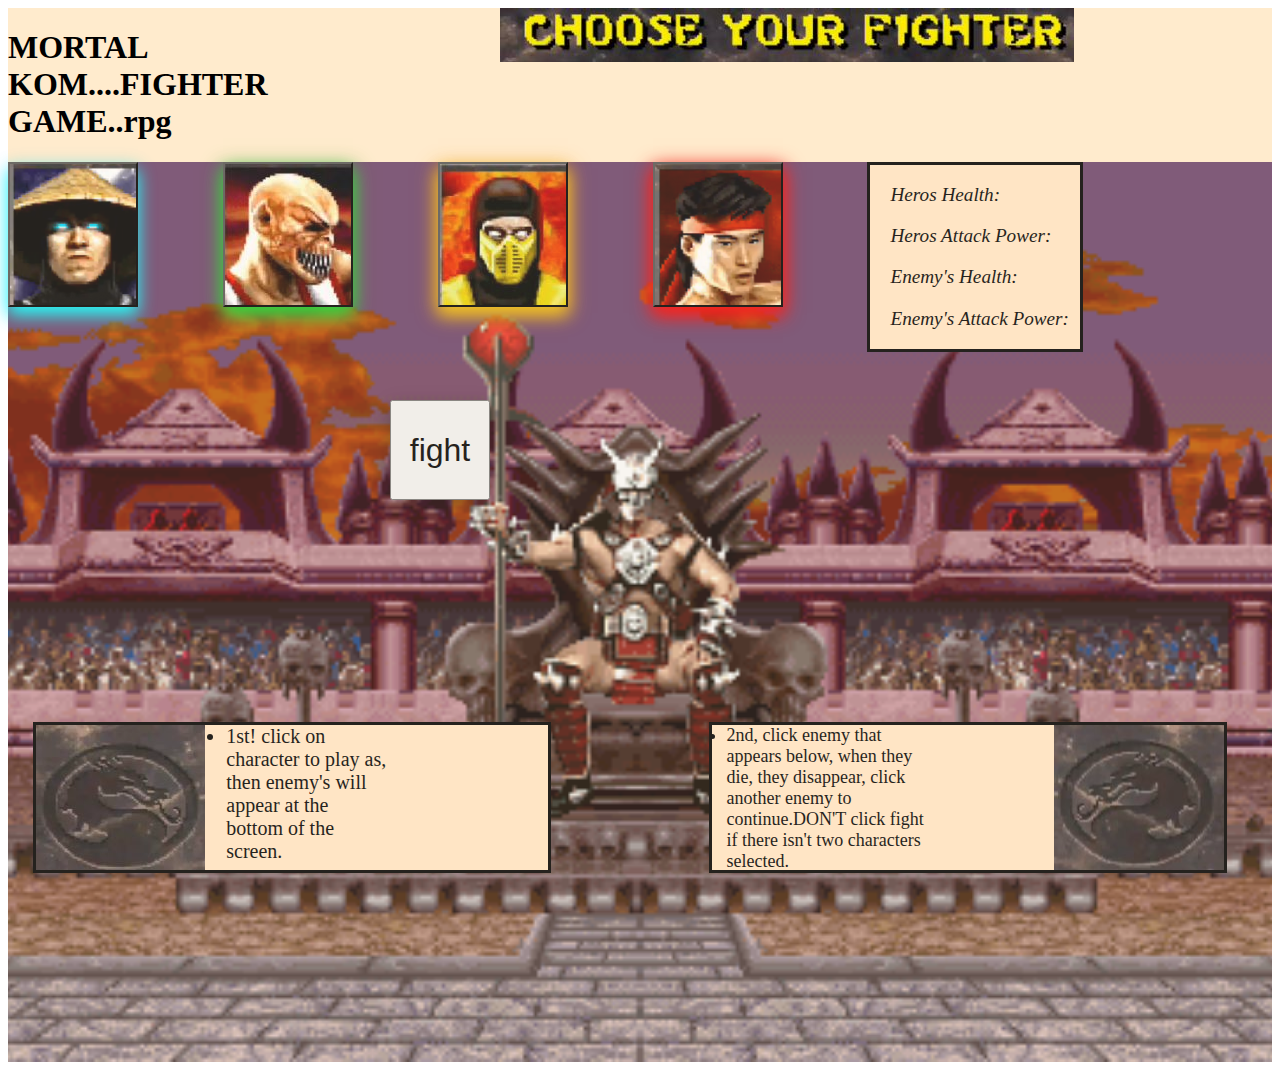
<file: index.html>
<!DOCTYPE html>
<html lang="en">
<head>
    <meta charset="UTF-8">
    <meta name="viewport" content="width=device-width, initial-scale=1.0">
    <meta http-equiv="X-UA-Compatible" content="ie=edge">
    <link rel="stylesheet" type="text/css" href="assets/css/style.css">
    <link rel="stylesheet" type="text/css" href="assets/css/grid.css">
    <!--<link rel="stylesheet" type="text/css" href="assets/css/reset.css">-->
    <title>Fighter RPG</title>
</head>
<div  class ="container">
    <header>   
        <div class ="row">
            <div class ="three"> 
                <h1>MORTAL KOM....FIGHTER GAME..rpg</h1>
                    </div>
                        <div class = "four">
                            <img src="assets/Images/chooseFighter.JPG">
                                </div>
                                    </div>
                                        </header>
<body>
  
    <div class="row">
        <div  class="hero-image">
            <div class="two">
                <button  data-raiden="Raiden1" onclick = "buttonPress1()" id ="raiden" ></button>
                    </div>
                        <div class="two">
                            <button  data-sweettooth="Sweettooth1" onclick="buttonPress2()" id="sweettooth"></button>
                                </div>
                                    <div class="two">
                                        <button data-scorpion="Scorpion1" onclick="buttonPress3()" id="scorpion"></button>
                                            </div>
                                                <div class="two">
                                                    <button data-liukang="Liukang1" onclick="buttonPress4()" id="liukang"></button>
                                                        </div>

<div class = "two2">
    <div id="hero-health"><p>Heros Health:</p></div>
        <div id="hero-attack">Heros Attack Power:</div>
            <div id="enemy-health"><p>Enemy's Health:</p> </div>   
                <div id="enemy-attack"> <p>Enemy's Attack Power:</p></div>
                    </div>
                    
                        
    <div class="hero-text">
        <button id="fight">fight</button>
            
        </div>
        
<div class="five">
    <div id="hero-area">
        <div class ="innerRow">
            <div class="innerFour">
                <li id="hero-stats" style = "font-size: 20px;">
                        1st! click on character to play as, then enemy's will appear at the bottom of the screen.
                            </li>  
                                </div>  
                                    </div>
                                        </div>
                                            </div>

    <div id="five2">
        <div id="enemy-area">     
            <div class ="innerRow">

                <div class="innerFour">
                    <li id="enemy-stats" style = "font-size: 18px;">  
                            2nd, click enemy that appears below, when they die, they disappear, click another enemy to continue.DON'T click fight if there isn't two characters selected.
                            </li>  
                                </div>  
                                    </div>
                                        </div>
                                            </div>
    <div class="row">
            <div class="two">
                    <button id="evil-raiden" data-raiden="Raiden1" onclick = "buttonPress1E()" ></button>
                        </div>
                            <div class="two">
                                <button  data-sweettooth="Sweettooth1" onclick="buttonPress2E()" id="evil-sweettooth"></button>
                                    </div>
                                        <div class="two">
                                            <button data-scorpion="Scorpion1" onclick="buttonPress3E()" id="evil-scorpion"></button>
                                                </div>
                                                    <div class="two">
                                                        <button data-liukang="Liukang1" onclick="buttonPress4E()" id="evil-liukang"></button>
                                                            </div>

        </div>

            </div>
        </div>
    </div>
    <script
  src="https://code.jquery.com/jquery-3.4.1.min.js"
  integrity="sha256-CSXorXvZcTkaix6Yvo6HppcZGetbYMGWSFlBw8HfCJo="
  crossorigin="anonymous"></script>
  <script src="assets/javascript/game.js"></script>
</body>
</html>
</file>
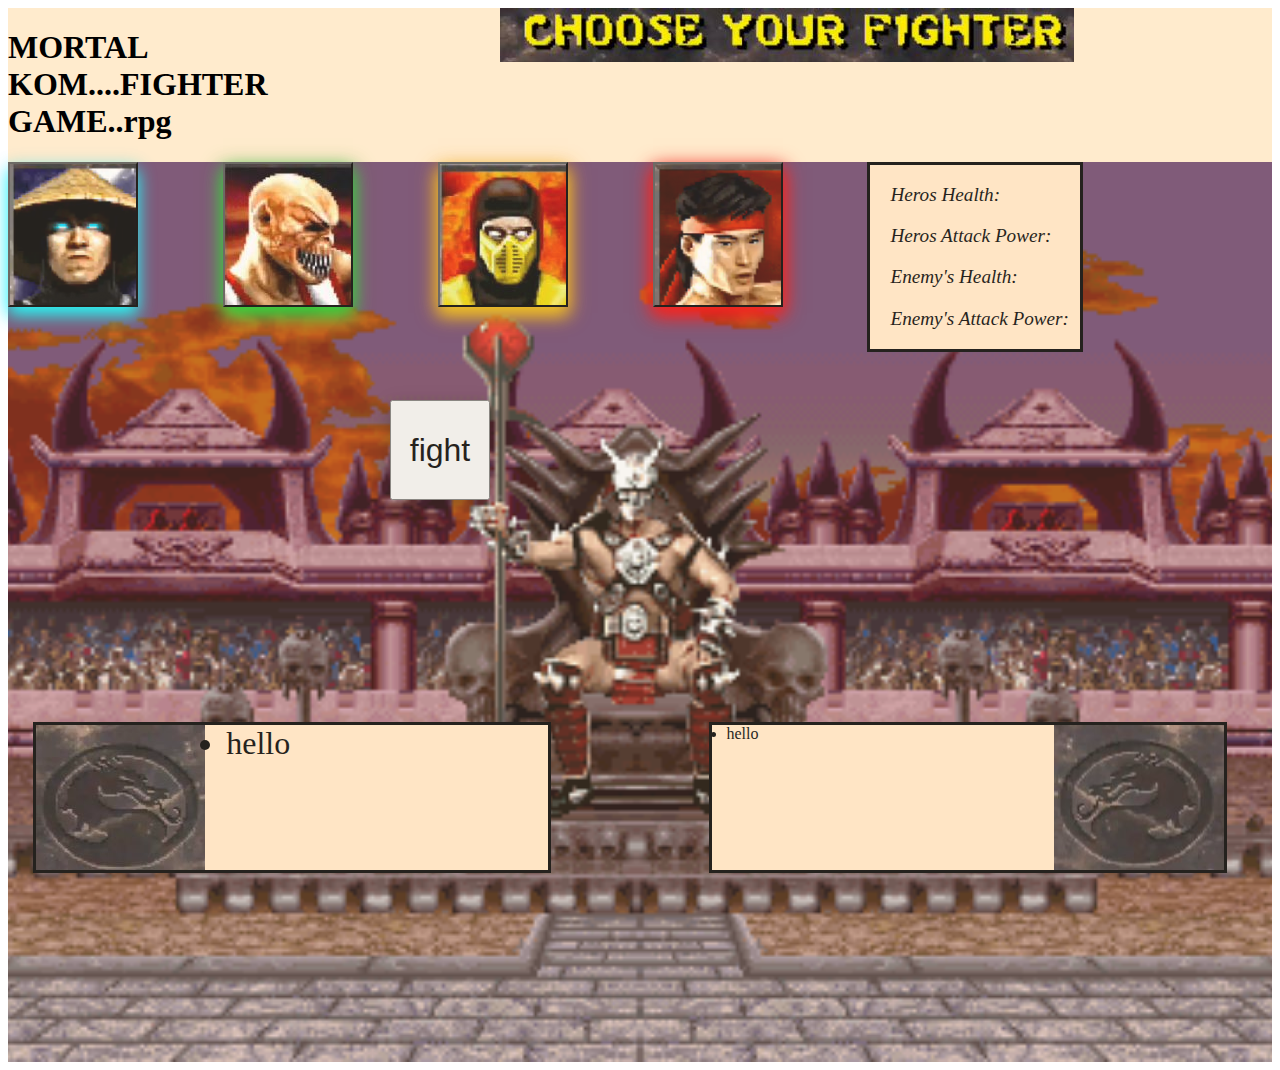
<file: assets/index.html>
<!DOCTYPE html>
<html lang="en">
<head>
    <meta charset="UTF-8">
    <meta name="viewport" content="width=device-width, initial-scale=1.0">
    <meta http-equiv="X-UA-Compatible" content="ie=edge">
    <link rel="stylesheet" type="text/css" href="css/style.css">
    <link rel="stylesheet" type="text/css" href="css/grid.css">
    <!--<link rel="stylesheet" type="text/css" href="css/reset.css">-->
    <title>Fighter RPG</title>
</head>
<div  class ="container">
    <header>   
        <div class ="row">
            <div class ="three"> 
                <h1>MORTAL KOM....FIGHTER GAME..rpg</h1>
                    </div>
                        <div class = "four">
                            <img src="Images/chooseFighter.JPG">
                                </div>
                                    </div>
                                        </header>
<body>
  
    <div class="row">
        <div  class="hero-image">
            <div class="two">
                <button id="raiden" data-raiden="Raiden1" onclick = "buttonPress1()" ></button>
                    </div>
                        <div class="two">
                            <button  data-sweettooth="Sweettooth1" onclick="buttonPress2()" id="sweettooth"></button>
                                </div>
                                    <div class="two">
                                        <button data-scorpion="Scorpion1" onclick="buttonPress3()" id="scorpion"></button>
                                            </div>
                                                <div class="two">
                                                    <button data-liukang="Liukang1" onclick="buttonPress4()" id="liukang"></button>
                                                        </div>

<div class = "two2">
    <div id="hero-health"><p>Heros Health:</p></div>
        <div id="hero-attack">Heros Attack Power:</div>
            <div id="enemy-health"><p>Enemy's Health:</p> </div>   
                <div id="enemy-attack"> <p>Enemy's Attack Power:</p></div>
                    </div>
                    
                        
    <div class="hero-text">
        <button id="fight">fight</button>
            
        </div>
        
<div class="five">
    <div id="hero-area">
        <div class ="innerRow">
            <div class="innerFour">
                <li id="hero-stats">
                        hello
                            </li>  
                                </div>  
                                    </div>
                                        </div>
                                            </div>

    <div id="five2">
        <div id="enemy-area">     
            <div class ="innerRow">
                <div class="innerFour">
                    <li id="enemy-stats">  
                        hello
                            </li>  
                                </div>  
                                    </div>
                                        </div>
                                            </div>
    <div class="row">
            <div class="two">
                    <button id="evil-raiden" data-raiden="Raiden1" onclick = "buttonPress1E()" ></button>
                        </div>
                            <div class="two">
                                <button  data-sweettooth="Sweettooth1" onclick="buttonPress2E()" id="evil-sweettooth"></button>
                                    </div>
                                        <div class="two">
                                            <button data-scorpion="Scorpion1" onclick="buttonPress3E()" id="evil-scorpion"></button>
                                                </div>
                                                    <div class="two">
                                                        <button data-liukang="Liukang1" onclick="buttonPress4E()" id="evil-liukang"></button>
                                                            </div>

        </div>

            </div>
        </div>
    </div>
    <script
  src="https://code.jquery.com/jquery-3.4.1.min.js"
  integrity="sha256-CSXorXvZcTkaix6Yvo6HppcZGetbYMGWSFlBw8HfCJo="
  crossorigin="anonymous"></script>
  <script src="javascript/game.js"></script>
</body>
</html>
</file>
<file: assets/css/style.css>
.four{
    padding-left: 170px;
}
.two2{
    padding-left: 20px;
    
    font-style: italic;
    font-size: 1.2em;
    border-style:  solid;
    width: 15%;
	float:left;
    margin-left: 2%;
    background-color: bisque;
}
.five{
    border-style:solid;
    margin-top: 370px;
    align-content: center;
    height:145px;
    background-color: bisque;
    background-image: url(../Images/dragonLeft.JPG);
    background-repeat: no-repeat;
    font-size: 2em;
}
#five2 {
    border-style:solid;
    margin-top: 370px;
    align-content: center;
    height:145px;
    background-color: bisque;
	width: 40.5%; /* This div spans five columns */
    margin-right:45px;

    float:right;
    background-image: url(../Images/dragonRight.JPG);
    background-repeat: no-repeat; 
    background-position: right;
    
}
.innerFour {
	width: 32%;
	float:left;
	margin-left: 4%;
}
.innerRow {
	width: 100%;
	clear: both; /* Clear creates new styles for the next row */
    height: 145px;
    margin: 0px;
    padding-left: 170px;
}

#fight{
    height:100px;
    width:100px;
    font-size: 2em;
    box-shadow: 0 8px 16px 0 rgba(0,0,0,0.2), 0 6px 20px 0 rgba(0,0,0,0.19);
}
#fight:active {
    background-color: #3e8e41;
    box-shadow: 0 5px #666;
    transform: translateY(4px);
  }
  #fight:hover{
      opacity: .6;
      color:aqua;
      background-color:#e6080833;
  }
#raiden{
    background-image: url("../Images/raiden.jpg");
    height: 145px;
    width: 130px;
    box-shadow: 0 8px 16px 0 aqua, 0 6px 20px 0 rgba(34, 140, 240, 0.19);
}
#raiden:hover{
    opacity: .6;
}

#raiden:active {
    background-color: #3e8e41;
    box-shadow: 0 5px #666;
    transform: translateY(4px);
  }
#scorpion{
    background-image: url("../Images/scorpion.JPG");
    height: 145px;
    width: 130px;
    box-shadow: 0 8px 16px 0 #f0c506e7, 0 6px 20px 0 rgba(241, 139, 5, 0.836);
}
#scorpion:hover{
    opacity: .6;
}
#scorpion:active {
    background-color: #3e8e41;
    box-shadow: 0 5px #666;
    transform: translateY(4px);
  }
#sweettooth{
    background-image: url("../Images/sweetTooth.JPG");
    height: 145px;
    width: 130px;
    box-shadow: 0 8px 16px 0 rgba(6, 216, 34, 0.897), 0 6px 20px 0 rgba(73, 156, 57, 0.884);
}
#sweettooth:hover{
opacity: .6;
}
#sweettooth:active {
    background-color: #3e8e41;
    box-shadow: 0 5px #666;
    transform: translateY(4px);
  }
#liukang{
    background-image: url("../Images/liuKang.jpg");
    height: 145px;
    width: 130px;
    box-shadow: 0 8px 16px 0 #f30303ea, 0 6px 20px 0 rgba(243, 6, 6, 0.979);
}
#liukang:hover{
    opacity: .6;
}
#liukang:active {
    background-color: #3e8e41;
    box-shadow: 0 5px #666;
    transform: translateY(4px);
  }
  #evil-liukang{
    background-image: url("../Images/liuKang.jpg");
    height: 145px;
    width: 130px;
    box-shadow: 0 8px 16px 0 #f30303ea, 0 6px 20px 0 rgba(243, 6, 6, 0.979);
    opacity: 0.0;
}
#evil-sweettooth{
    background-image: url("../Images/sweetTooth.JPG");
    height: 145px;
    width: 130px;
    box-shadow: 0 8px 16px 0 rgba(6, 216, 34, 0.897), 0 6px 20px 0 rgba(51, 236, 14, 0.884);
    opacity: 0.0;

}
#evil-scorpion{
    background-image: url("../Images/scorpion.JPG");
    height: 145px;
    width: 130px;
    box-shadow: 0 8px 16px 0 #f0c506e7, 0 6px 20px 0 rgba(241, 139, 5, 0.836);
    opacity: 0.0;
}
#evil-raiden{
    background-image: url("../Images/raiden.jpg");
    height: 145px;
    width: 130px;
    box-shadow: 0 8px 16px 0 aqua, 0 6px 20px 0 rgba(34, 140, 240, 0.19);
    opacity: 0.0;
}


.one{
    padding-top: 25px;
    padding-left: 500px;
}
.container{
    background-color: blanchedalmond;
}
.hero-image  {
    background-image: url("../Images/mortalKombat.jpg");
   opacity: .85;
    width: 100%;
    height: 900px; /* You must set a specified height */
    background-position: center; /* Center the image */
    background-repeat: no-repeat; /* Do not repeat the image */
    background-size: cover; /* Resize the background image to cover the entire container */   
}
#hero-area{
    height: 150px;
    width: 500px;
}
#enemy-area{
    height: 150px;
    width: 400px;
    margin-right: 80%;
}
#enemy-stats{
    height: 150px;
    width: 210px;
    float: right;
    margin-right: 70%;
}
.hero-text {
    text-align: center;
    position: absolute;
    top: 50%;
    left: 50%;
    transform: translate(-250%, -50%);
    color: white;
}
</file>
<file: assets/css/grid.css>
/* creating rows and columns */

/* Setting up our grid */

.container {
	width: 100%; /*Set the width of the entire website here */
	margin-right: auto;
	margin-left: auto; /* Margin-left and right are set to auto to center the container */
}
.seven:first-child,.eight:first-child, .nine:first-child, .ten:first-child,.eleven:first-child,.five:first-child, .four:first-child, .three:first-child, .two:first-child, .one:first-child, .six:first-child { 
	margin-left: 0; /* This line of code makes the left-most column align to the left of the screen */
}
.eleven {
	width: 91.5%;
	float: left;
	margin-left: 2%;
}
.ten {
	width: 83%;
	float: left;
	margin-left: 2%;
}
.nine {
	width: 74.5%;
	float: left;
	margin-left: 2%;
}
.eight {
	width: 66%;
	float: left;
	margin-left: 2%;
}
.seven {
	width: 57.5%;
	float: left;
	margin-left: 2%;
}
.six {
	width: 49%; /* This div spans six columns (the entire row)*/
	float: left;
    margin-left: 2%;
}
.five {
	width: 40.5%; /* This div spans five columns */
	margin-left: 2%;
	float:left;
}
.four {
	width: 32%;
	float:left;
	margin-left: 2%;
}
.three {
	width: 23.5%;
	float:left;
	margin-left: 2%;
}
.three2 {
	float:left;
    padding-left: 70px;
}
.two {
	width: 15%;
	float:left;
	margin-left: 2%;
}
.one {
	width: 6.5%;
	float:left;
	margin-left: 2%;
}
.row {
	width: 100%;
	clear: both; /* Clear creates new styles for the next row */
	padding: 0px;
	margin: 0px;
}
/*additions to rows and columns */

.hero-image-container {
    object-fit: cover;
    height: 600px;
    background: #d7cec7;
}
.content-image img {
    object-fit: cover;
    width: 100%;
    height: 400px;
    opacity: .7;
}
.content-image-container {
    object-fit: cover;
    height: 400px;
    margin-top: 10px;
    background: #76232f;
    margin-bottom: 10px;
}
.content-3-columns {
    padding-top: 40px;
    padding-bottom: 40px;
    text-align: center;
}
.content-3-columns2 {
    padding-top: 40px;
    padding-bottom: 40px;
    text-align: center;
}
.left-column-home {
    background: #76232f;
    height: 350px;
    padding: 4px ;
    opacity: .8;
}
.middle-column-home {
    background: #76232f;
    height: 350px;
    padding: 4px;
    opacity: .8;
}
.right-column-home {
    background: #76232f;
    height: 350px;
    padding: 4px;
    opacity: .8;
}
.right-column-row3 {
 background: #d7cec7;
 
}
</file>
